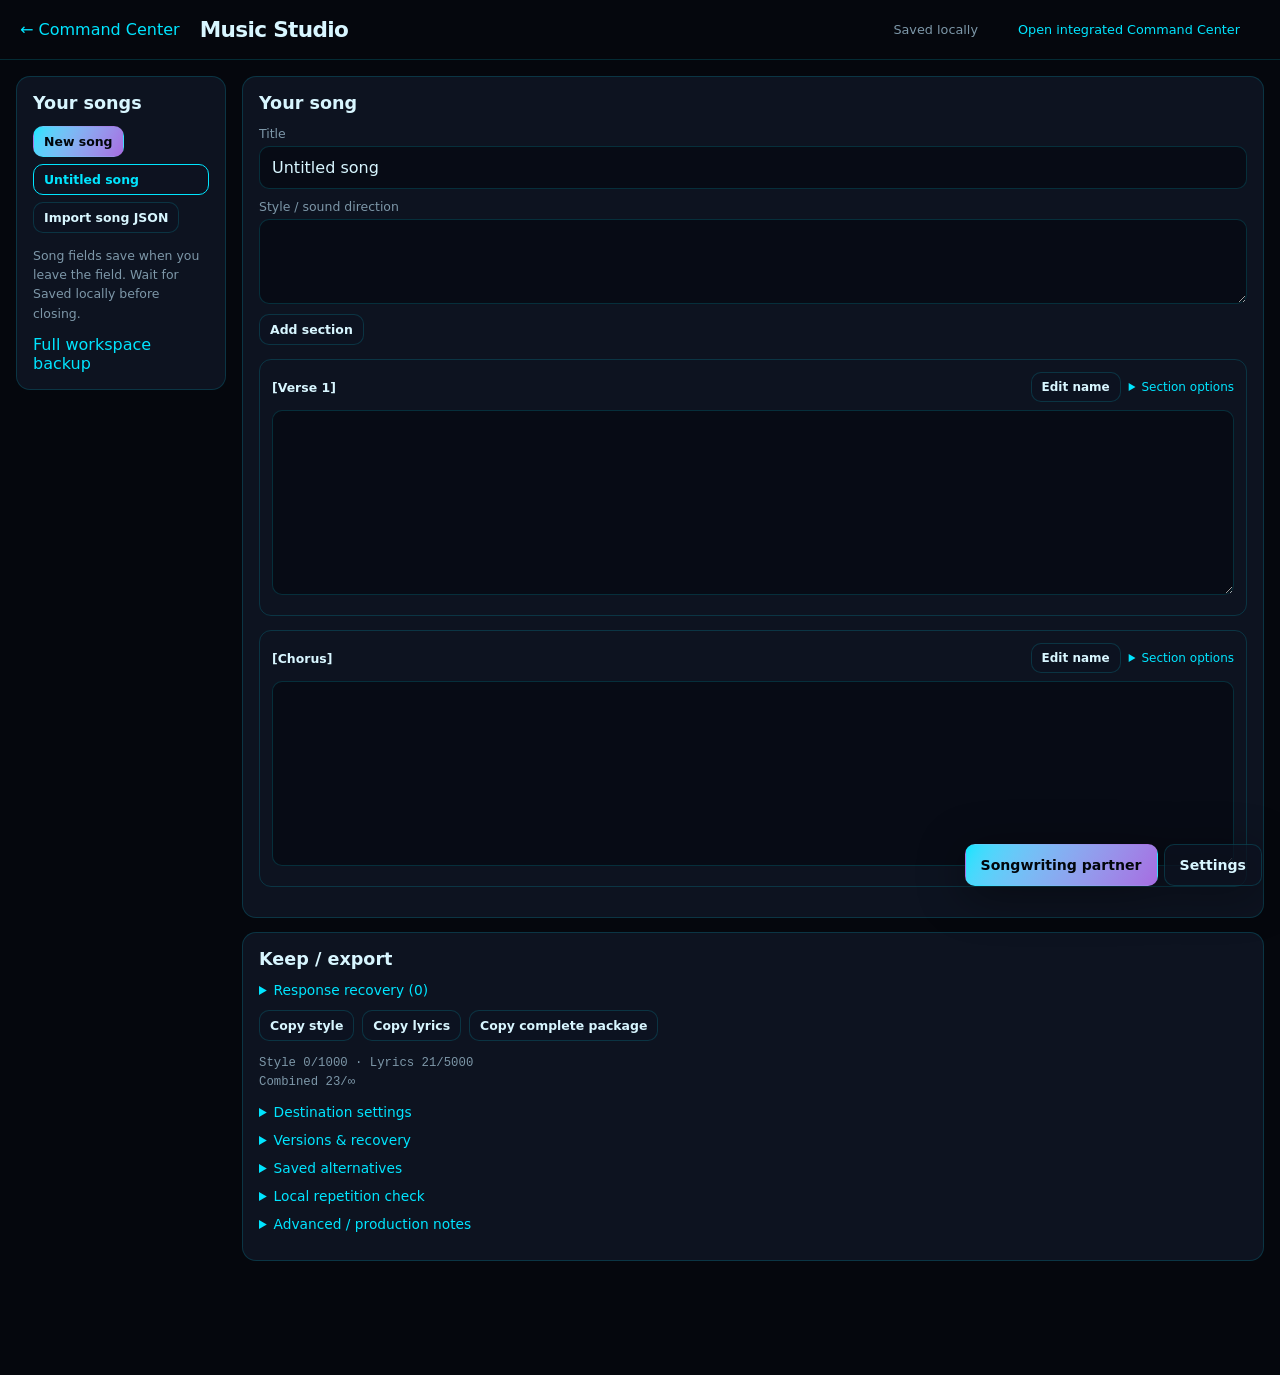
<file: music-studio.html>
<!doctype html>
<html lang="en" data-theme="cyberpunk"><head><meta charset="utf-8"><meta name="viewport" content="width=device-width,initial-scale=1"><title>Music Studio · Maker Command Center</title><link rel="stylesheet" href="./styles/theme.css"><link rel="stylesheet" href="./styles/components.css"><link rel="stylesheet" href="./styles/music-studio.css"></head>
<body><header class="studio-top"><a href="./index.html#/">← Command Center</a><h1>Music Studio</h1><span id="save-status" role="status">Opening local library…</span></header><main id="studio"></main><div id="toastRoot" class="toast-root"></div><script type="module" src="./js/music/studio.js"></script></body></html>
</file>
<file: styles/theme.css>
:root{--bg:#05070d;--bg-2:#0a0e18;--panel:rgba(12,18,30,.82);--panel-solid:#0d1320;--line:rgba(0,229,255,.16);--text:#d8f6ff;--muted:#7d97a8;--accent:#00e5ff;--accent-2:#ff2bd1;--ok:#2bff9d;--warn:#ffc247;--danger:#ff4d6d;--radius:14px;--shadow:0 18px 50px rgba(0,0,0,.45);--font:"Inter","Segoe UI",system-ui,sans-serif;--mono:"JetBrains Mono","Cascadia Code",ui-monospace,monospace}
[data-theme="terminal-green"]{--bg:#030705;--bg-2:#05100a;--panel:rgba(5,20,12,.86);--panel-solid:#06170e;--line:rgba(43,255,157,.18);--text:#d6ffe6;--muted:#6f9d85;--accent:#2bff9d;--accent-2:#b8ff3c;--ok:#2bff9d;--warn:#ffe066;--danger:#ff5d5d}
[data-theme="midnight"]{--bg:#07080f;--bg-2:#0d0f1a;--panel:rgba(17,20,35,.86);--panel-solid:#121524;--line:rgba(140,150,255,.18);--text:#e6e9ff;--muted:#8d94b5;--accent:#8b9dff;--accent-2:#c58cff;--ok:#61e8b0;--warn:#ffcf70;--danger:#ff6b81}
[data-theme="paper"]{--bg:#f3f1ea;--bg-2:#fff;--panel:rgba(255,255,255,.92);--panel-solid:#fff;--line:rgba(20,25,35,.12);--text:#1c212b;--muted:#626b78;--accent:#0b6bcb;--accent-2:#a5379b;--ok:#128a5c;--warn:#a76a00;--danger:#c62840;--shadow:0 12px 30px rgba(30,35,50,.10)}
*{box-sizing:border-box}html,body{margin:0;min-height:100%;background:radial-gradient(1000px 600px at 85% -10%,color-mix(in srgb,var(--accent) 12%,transparent),transparent),radial-gradient(800px 500px at -10% 100%,color-mix(in srgb,var(--accent-2) 10%,transparent),transparent),var(--bg);color:var(--text);font-family:var(--font);-webkit-font-smoothing:antialiased}a{color:var(--accent);text-decoration:none}a:hover{text-decoration:underline}h1,h2,h3,h4{margin:0;line-height:1.2}h1{font-size:clamp(1.7rem,4vw,2.4rem);letter-spacing:-.03em}h2{font-size:1.25rem}h3{font-size:1rem}p{line-height:1.55}code,.mono{font-family:var(--mono)}
</file>
<file: styles/components.css>
.card{padding:18px;border:1px solid var(--line);border-radius:var(--radius);background:var(--panel);backdrop-filter:blur(16px);box-shadow:var(--shadow)}.card.tight{padding:14px}.card h2{display:flex;align-items:center;gap:8px;margin-bottom:12px}.card-link{display:block;color:inherit}.card-link:hover{text-decoration:none;border-color:color-mix(in srgb,var(--accent) 45%,transparent)}.stat{display:grid;gap:4px}.stat-value{font-size:2rem;font-weight:800;color:var(--accent);font-family:var(--mono)}.stat-label{color:var(--muted);font-size:.78rem;text-transform:uppercase;letter-spacing:.08em}.btn{display:inline-flex;align-items:center;justify-content:center;gap:7px;padding:10px 15px;border-radius:10px;cursor:pointer;border:1px solid var(--line);background:color-mix(in srgb,var(--panel-solid) 72%,transparent);color:var(--text);font:inherit;font-weight:600;font-size:.88rem;transition:.15s ease}.btn:hover{border-color:color-mix(in srgb,var(--accent) 50%,transparent);transform:translateY(-1px)}.btn.primary{color:#02060b;background:linear-gradient(120deg,var(--accent),color-mix(in srgb,var(--accent-2) 65%,var(--accent)));border-color:transparent}.btn.ghost{background:transparent}.btn.danger{color:var(--danger);border-color:color-mix(in srgb,var(--danger) 40%,transparent)}.btn.small{padding:7px 10px;font-size:.78rem}.btn.full{width:100%}.icon-btn{width:40px;height:40px;display:inline-grid;place-items:center;border:1px solid var(--line);border-radius:10px;background:transparent;color:var(--text);cursor:pointer}.badge{display:inline-flex;align-items:center;gap:5px;padding:3px 8px;border-radius:999px;font-family:var(--mono);font-size:.68rem;text-transform:uppercase;letter-spacing:.06em;border:1px solid var(--line);color:var(--muted);background:color-mix(in srgb,var(--panel-solid) 65%,transparent)}.badge.active,.badge.working,.badge.done,.badge.high{color:var(--ok);border-color:color-mix(in srgb,var(--ok) 40%,transparent)}.badge.testing,.badge.medium,.badge.paused{color:var(--warn);border-color:color-mix(in srgb,var(--warn) 40%,transparent)}.badge.broken,.badge.blocked,.badge.low{color:var(--danger);border-color:color-mix(in srgb,var(--danger) 40%,transparent)}.badge.accent{color:var(--accent);border-color:color-mix(in srgb,var(--accent) 45%,transparent)}.empty{padding:28px;text-align:center;color:var(--muted);border:1px dashed var(--line);border-radius:var(--radius)}.list{display:grid;gap:10px}.item{display:flex;align-items:center;justify-content:space-between;gap:12px;padding:13px 15px;border:1px solid var(--line);border-radius:12px;background:color-mix(in srgb,var(--panel-solid) 55%,transparent)}.item:hover{border-color:color-mix(in srgb,var(--accent) 40%,transparent)}.item-main{min-width:0}.item-title{font-weight:650;overflow-wrap:anywhere}.item-meta{color:var(--muted);font-size:.78rem;margin-top:3px;overflow-wrap:anywhere}.item-actions{display:flex;gap:6px;flex-shrink:0}.tabs{display:flex;gap:6px;overflow-x:auto;padding-bottom:4px;margin-bottom:16px}.tab{padding:8px 13px;border-radius:999px;border:1px solid var(--line);background:transparent;color:var(--muted);font:inherit;font-size:.82rem;cursor:pointer;white-space:nowrap}.tab.active{color:var(--accent);border-color:color-mix(in srgb,var(--accent) 50%,transparent);background:color-mix(in srgb,var(--accent) 10%,transparent)}.field{display:grid;gap:6px;margin-bottom:14px}.field label{font-size:.78rem;font-weight:700;color:var(--muted);text-transform:uppercase;letter-spacing:.07em}input,select,textarea{width:100%;padding:11px 12px;border-radius:10px;border:1px solid var(--line);background:color-mix(in srgb,var(--bg) 55%,transparent);color:var(--text);font:inherit}textarea{min-height:100px;resize:vertical}input:focus,select:focus,textarea:focus{outline:2px solid color-mix(in srgb,var(--accent) 45%,transparent);outline-offset:1px}.checkbox{display:flex;align-items:center;gap:9px}.checkbox input{width:auto}.modal-backdrop{position:fixed;inset:0;z-index:100;display:grid;place-items:center;padding:18px;background:rgba(2,5,10,.72);backdrop-filter:blur(7px)}.modal{width:min(680px,100%);max-height:min(88vh,900px);overflow:auto;padding:22px;border-radius:18px;border:1px solid color-mix(in srgb,var(--accent) 30%,transparent);background:var(--panel-solid);box-shadow:var(--shadow)}.modal-head{display:flex;align-items:center;justify-content:space-between;gap:12px;margin-bottom:16px}.modal-actions{display:flex;justify-content:flex-end;gap:8px;margin-top:18px}.toast-root{position:fixed;right:18px;bottom:18px;z-index:200;display:grid;gap:8px}.toast{padding:12px 15px;border-radius:10px;max-width:360px;border:1px solid var(--line);background:var(--panel-solid);box-shadow:var(--shadow)}.toast.ok{border-color:color-mix(in srgb,var(--ok) 50%,transparent)}.toast.error{border-color:color-mix(in srgb,var(--danger) 50%,transparent)}.timeline{display:grid;gap:10px;border-left:2px solid var(--line);padding-left:16px}.timeline-item{position:relative}.timeline-item::before{content:"";position:absolute;left:-23px;top:7px;width:10px;height:10px;border-radius:50%;background:var(--accent);box-shadow:0 0 0 4px color-mix(in srgb,var(--accent) 15%,transparent)}.attachment{display:flex;align-items:center;gap:10px;padding:8px;border:1px solid var(--line);border-radius:10px}.attachment img{width:72px;height:72px;object-fit:cover;border-radius:8px}
</file>
<file: styles/music-studio.css>
body{background:var(--bg);color:var(--text)}button,input,textarea,select{font:inherit}button{cursor:pointer}button:disabled{opacity:.5;cursor:default}.studio-top{padding:14px 20px;border-bottom:1px solid var(--line);display:flex;align-items:center;gap:20px;flex-wrap:wrap}.studio-top h1{font-size:1.35rem}.studio-top span{margin-left:auto;color:var(--muted);font-size:.8rem}#studio{display:grid;grid-template-columns:210px minmax(0,1fr) 355px;gap:16px;padding:16px;align-items:start}.flow-library,.flow-partner,.flow-document{min-width:0}.flow-library,.flow-partner{position:sticky;top:16px;max-height:92dvh;overflow:auto}.flow-card{padding:16px;background:var(--panel-solid);border:1px solid var(--line);border-radius:14px;margin-bottom:14px}.flow-card h2{font-size:1.1rem;margin:0 0 12px}.flow-card h3{font-size:.95rem;margin:12px 0 8px}.flow-field{display:grid;gap:5px;margin:10px 0}.flow-field label,.flow-help{font-size:.78rem;color:var(--muted)}.flow-field textarea{min-height:85px;resize:vertical;line-height:1.65}.flow-field textarea.flow-lyrics{min-height:185px}.flow-row{display:flex;flex-wrap:wrap;align-items:center;gap:8px}.flow-library .song{width:100%;display:block;text-align:left;margin:7px 0}.flow-library .active{border-color:var(--accent);color:var(--accent)}.flow-card details{margin:12px 0}.flow-card summary{cursor:pointer;color:var(--accent);font-size:.86rem}.flow-inline{display:flex;align-items:center;gap:8px;margin:7px 0;font-size:.8rem}.flow-inline input{width:auto}.flow-preview{white-space:pre-wrap;overflow-wrap:anywhere;line-height:1.7;font-size:.88rem;max-height:400px;overflow:auto}.flow-error{border:1px solid var(--danger);padding:12px;border-radius:8px;white-space:pre-wrap;overflow-wrap:anywhere}.flow-count{white-space:pre-wrap;font-size:.77rem;color:var(--muted);font-family:var(--mono)}.flow-count.over{color:var(--danger)}.flow-result{border-color:var(--accent)}.flow-result .flow-preview{max-height:320px}.flow-comparison{display:grid;grid-template-columns:1fr 1fr;gap:12px}.flow-section{border-top:1px solid var(--line);padding-top:10px;margin-top:12px}.flow-mode.active{border-color:var(--accent);color:var(--accent)}dialog.flow-card{width:min(900px,95vw);max-height:88dvh;overflow:auto;color:var(--text)}dialog::backdrop{background:#000a}@media(max-width:1250px){#studio{grid-template-columns:180px minmax(0,1fr)}.flow-partner{position:static;max-height:none;grid-column:2}.flow-library{grid-row:span 2}}@media(max-width:760px){#studio{display:flex;flex-direction:column;padding:10px}.flow-library,.flow-partner,.flow-document{width:100%;position:static;max-height:none}.flow-songs{max-height:130px;overflow:auto}.flow-partner{order:2}.flow-document{order:1}.flow-library{order:0}.flow-comparison{grid-template-columns:1fr}.studio-top span{margin-left:0}}
</file>
